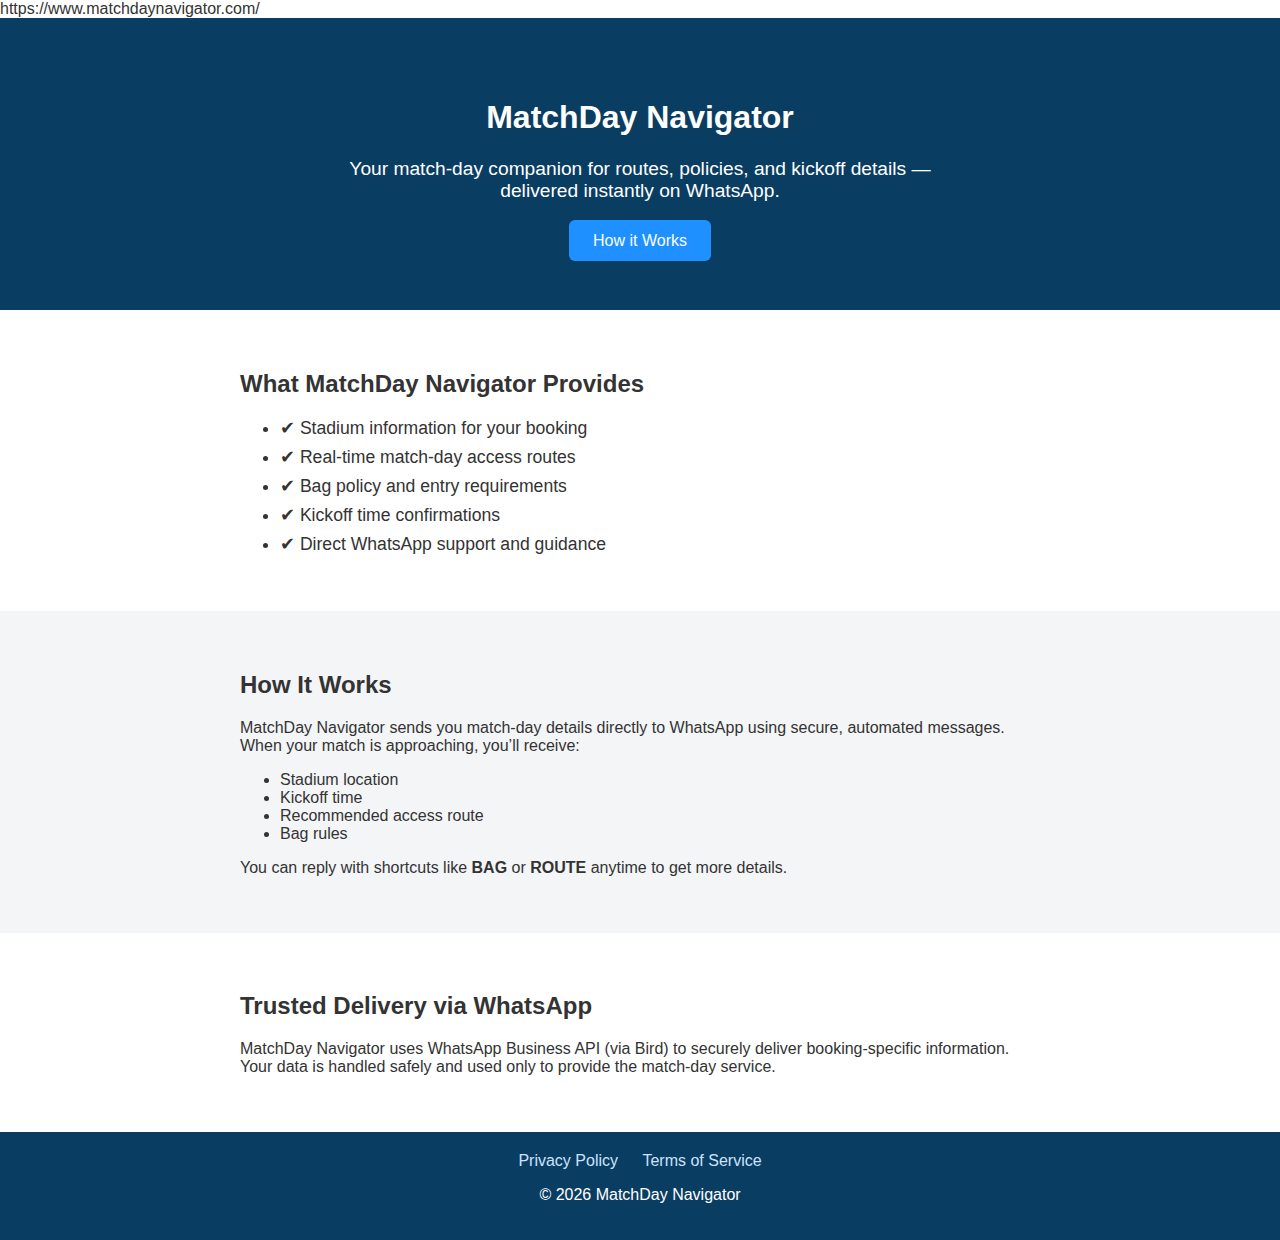
<file: index.html>
<!-- Basic SEO -->
<meta name="description" content="Your match‑day companion for routes, bag policy and kickoff details — delivered on WhatsApp.">
https://www.matchdaynavigator.com/

<!-- Open Graph (link previews on WhatsApp/FB/LinkedIn) -->
<meta property="og:type" content="website">
<meta property="og:title" content="MatchDay Navigator">
<meta property="og:description" content="Match‑day routes, bag rules and kickoff details for your booking — on WhatsApp.">
<meta property="og:url" content="https://www.matchdaynavigator.com/">
<meta property="og:image" content="https://www.matchdaynavigator.com/assets/og-image.png">
<meta property="og:image:width" content="1200">
<meta property="og:image:height" content="630">

<!-- Twitter Card (now X) -->
<meta name="twitter:card" content="summary_large_image">
<meta name="twitter:title" content="MatchDay Navigator">
<meta name="twitter:description" content="Match‑day routes, bag rules and kickoff details for your booking — on WhatsApp.">
<meta name="twitter:image" content="https://www.matchdaynavigator.com/assets/og-image.png">

<!-- Minimal security headers via meta (safe defaults for static sites) -->
<meta http-equiv="Content-Security-Policy" content="default-src 'self'; img-src 'self' data: https:; style-src 'self' 'unsafe-inline'; script-src 'self'; connect-src 'self'; base-uri 'self'; form-action 'self'; frame-ancestors 'none'">
<meta http-equiv="X-Content-Type-Options" content="nosniff">
<meta http-equiv="Referrer-Policy" content="strict-origin-when-cross-origin">


<!DOCTYPE html>
<html lang="en">
<head>
  <meta charset="UTF-8">
  <meta name="viewport" content="width=device-width, initial-scale=1">
  <title>MatchDay Navigator</title>
  <link rel="stylesheet" href="assets/style.css">
</head>
<body>

<header>
  <div class="container">
    <h1>MatchDay Navigator</h1>
    <p class="subtitle">Your match‑day companion for routes, policies, and kickoff details — delivered instantly on WhatsApp.</p>
    <a href="#features" class="btn-primary">How it Works</a>
  </div>
</header>

<section id="features" class="section">
  <div class="container">
    <h2>What MatchDay Navigator Provides</h2>
    <ul class="feature-list">
      <li>✔ Stadium information for your booking</li>
      <li>✔ Real‑time match‑day access routes</li>
      <li>✔ Bag policy and entry requirements</li>
      <li>✔ Kickoff time confirmations</li>
      <li>✔ Direct WhatsApp support and guidance</li>
    </ul>
  </div>
</section>

<section class="section alt">
  <div class="container">
    <h2>How It Works</h2>
    <p>MatchDay Navigator sends you match‑day details directly to WhatsApp using secure, automated messages.  
    When your match is approaching, you’ll receive:</p>

    <ul>
      <li>Stadium location</li>
      <li>Kickoff time</li>
      <li>Recommended access route</li>
      <li>Bag rules</li>
    </ul>

    <p>You can reply with shortcuts like <strong>BAG</strong> or <strong>ROUTE</strong> anytime to get more details.</p>
  </div>
</section>

<section class="section">
  <div class="container">
    <h2>Trusted Delivery via WhatsApp</h2>
    <p>MatchDay Navigator uses WhatsApp Business API (via Bird) to securely deliver booking‑specific information.  
    Your data is handled safely and used only to provide the match‑day service.</p>
  </div>
</section>

<footer>
  <div class="container footer-links">
    <a href="privacy.html">Privacy Policy</a>
    <a href="terms.html">Terms of Service</a>
    <p>© 2026 MatchDay Navigator</p>
  </div>
</footer>

</body>
</html>
</file>
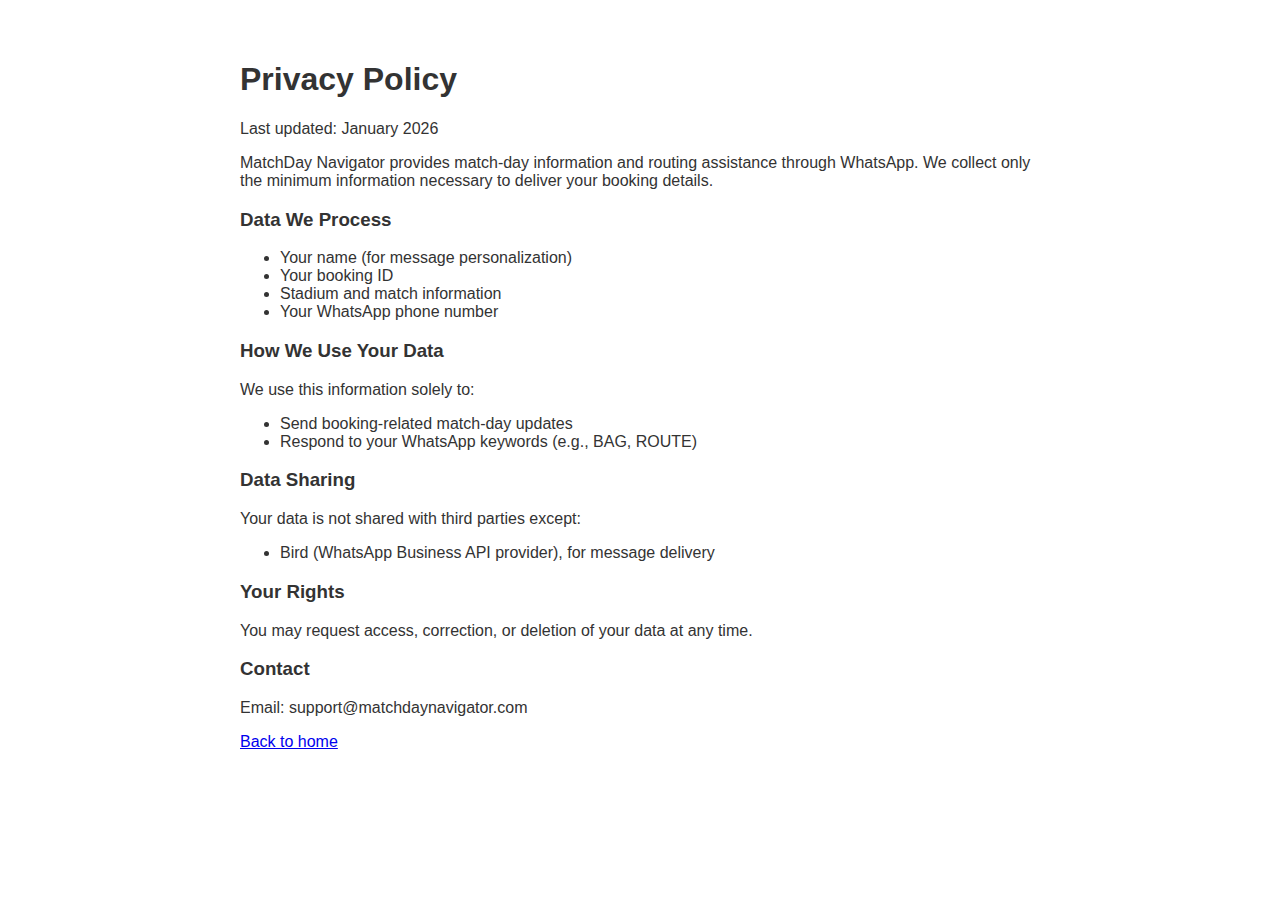
<file: privacy.html>
<!DOCTYPE html>
<html lang="en">
<head>
  <meta charset="UTF-8">
  <meta name="viewport" content="width=device-width, initial-scale=1">
  <title>Privacy Policy - MatchDay Navigator</title>
  <link rel="stylesheet" href="assets/style.css">
</head>
<body>

<div class="container section">
  <h1>Privacy Policy</h1>
  <p>Last updated: January 2026</p>

  <p>MatchDay Navigator provides match‑day information and routing assistance through WhatsApp.  
  We collect only the minimum information necessary to deliver your booking details.</p>

  <h3>Data We Process</h3>
  <ul>
    <li>Your name (for message personalization)</li>
    <li>Your booking ID</li>
    <li>Stadium and match information</li>
    <li>Your WhatsApp phone number</li>
  </ul>

  <h3>How We Use Your Data</h3>
  <p>We use this information solely to:</p>
  <ul>
    <li>Send booking‑related match‑day updates</li>
    <li>Respond to your WhatsApp keywords (e.g., BAG, ROUTE)</li>
  </ul>

  <h3>Data Sharing</h3>
  <p>Your data is not shared with third parties except:
  <ul>
    <li>Bird (WhatsApp Business API provider), for message delivery</li>
  </ul>
  </p>

  <h3>Your Rights</h3>
  <p>You may request access, correction, or deletion of your data at any time.</p>

  <h3>Contact</h3>
  <p>Email: support@matchdaynavigator.com</p>

  <p><a href="index.html">Back to home</a></p>
</div>

</body>
</html>
</file>
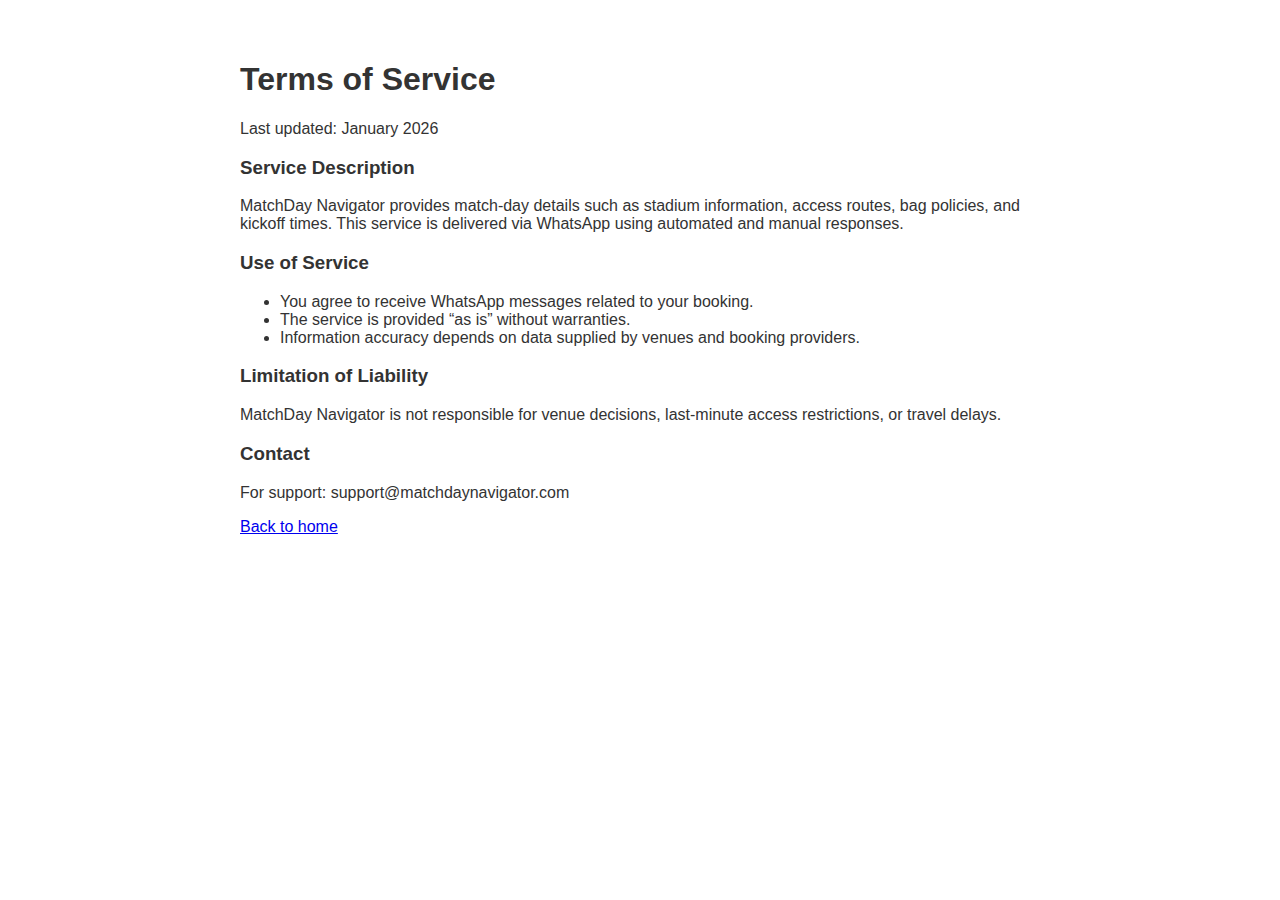
<file: terms.html>
<!DOCTYPE html>
<html lang="en">
<head>
  <meta charset="UTF-8">
  <meta name="viewport" content="width=device-width, initial-scale=1">
  <title>Terms of Service - MatchDay Navigator</title>
  <link rel="stylesheet" href="assets/style.css">
</head>
<body>

<div class="container section">
  <h1>Terms of Service</h1>
  <p>Last updated: January 2026</p>

  <h3>Service Description</h3>
  <p>MatchDay Navigator provides match‑day details such as stadium information, access routes, bag policies, and kickoff times. This service is delivered via WhatsApp using automated and manual responses.</p>

  <h3>Use of Service</h3>
  <ul>
    <li>You agree to receive WhatsApp messages related to your booking.</li>
    <li>The service is provided “as is” without warranties.</li>
    <li>Information accuracy depends on data supplied by venues and booking providers.</li>
  </ul>

  <h3>Limitation of Liability</h3>
  <p>MatchDay Navigator is not responsible for venue decisions, last‑minute access restrictions, or travel delays.</p>

  <h3>Contact</h3>
  <p>For support: support@matchdaynavigator.com</p>

  <p><a href="index.html">Back to home</a></p>
</div>

</body>
</html>
</file>
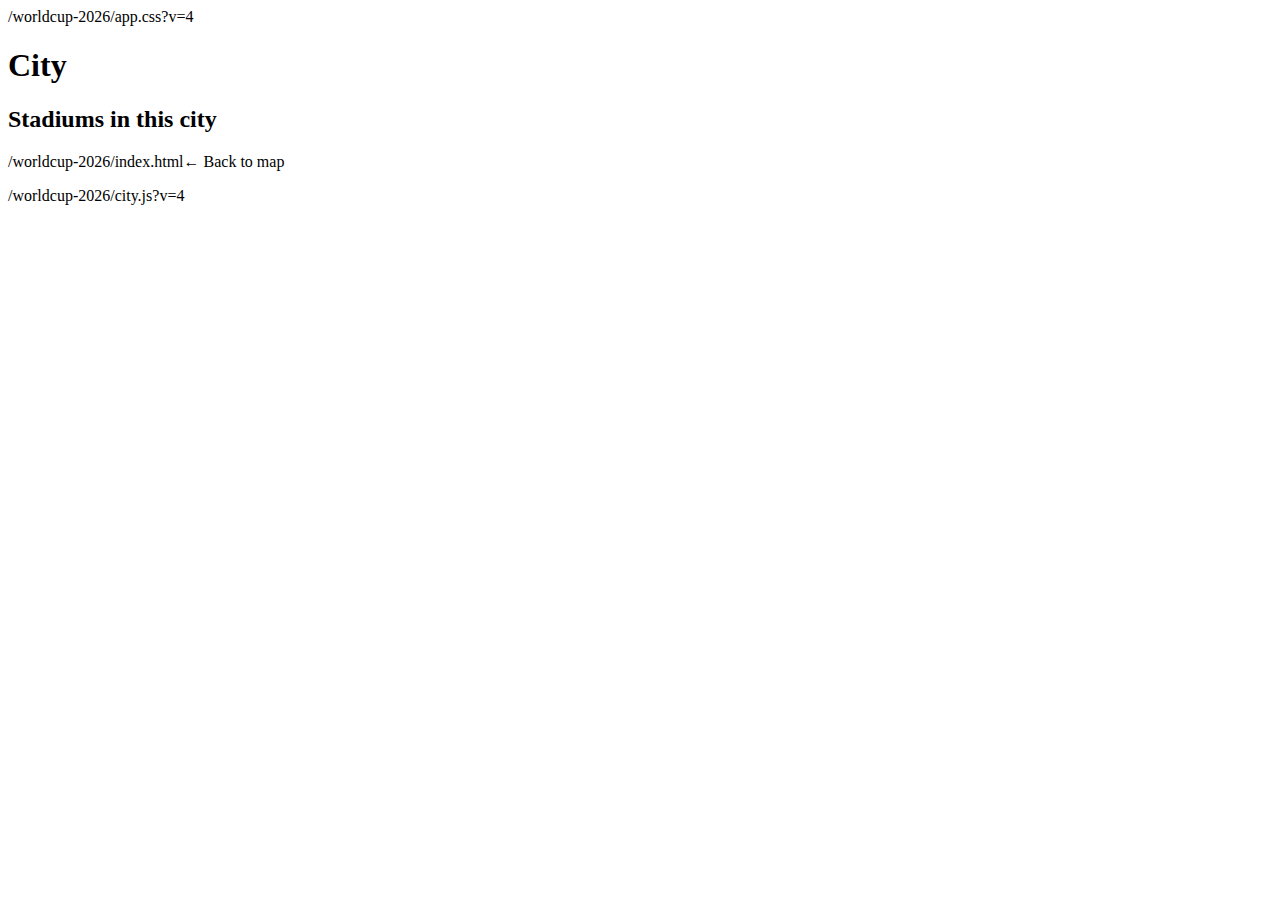
<file: worldcup-2026/city.html>
<!DOCTYPE html>
<html lang="en">
<head>
  <meta charset="UTF-8" />
  <meta name="viewport" content="width=device-width, initial-scale=1" />
  <title>City • World Cup 2026 • MatchDay Navigator</title>
  /worldcup-2026/app.css?v=4
</head>
<body>
  <header class="top"><h1 id="cityTitle">City</h1></header>
  <div class="wrap" style="grid-template-columns:1fr;">
    <main class="panel" style="border:none;">
      <div id="meta" style="margin-bottom:8px;"></div>
      <h2>Stadiums in this city</h2>
      <div id="stadiumList"></div>
      <p style="margin-top:18px;">/worldcup-2026/index.html← Back to map</a></p>
    </main>
  </div>
  /worldcup-2026/city.js?v=4</script>
</body>
</html>
</file>
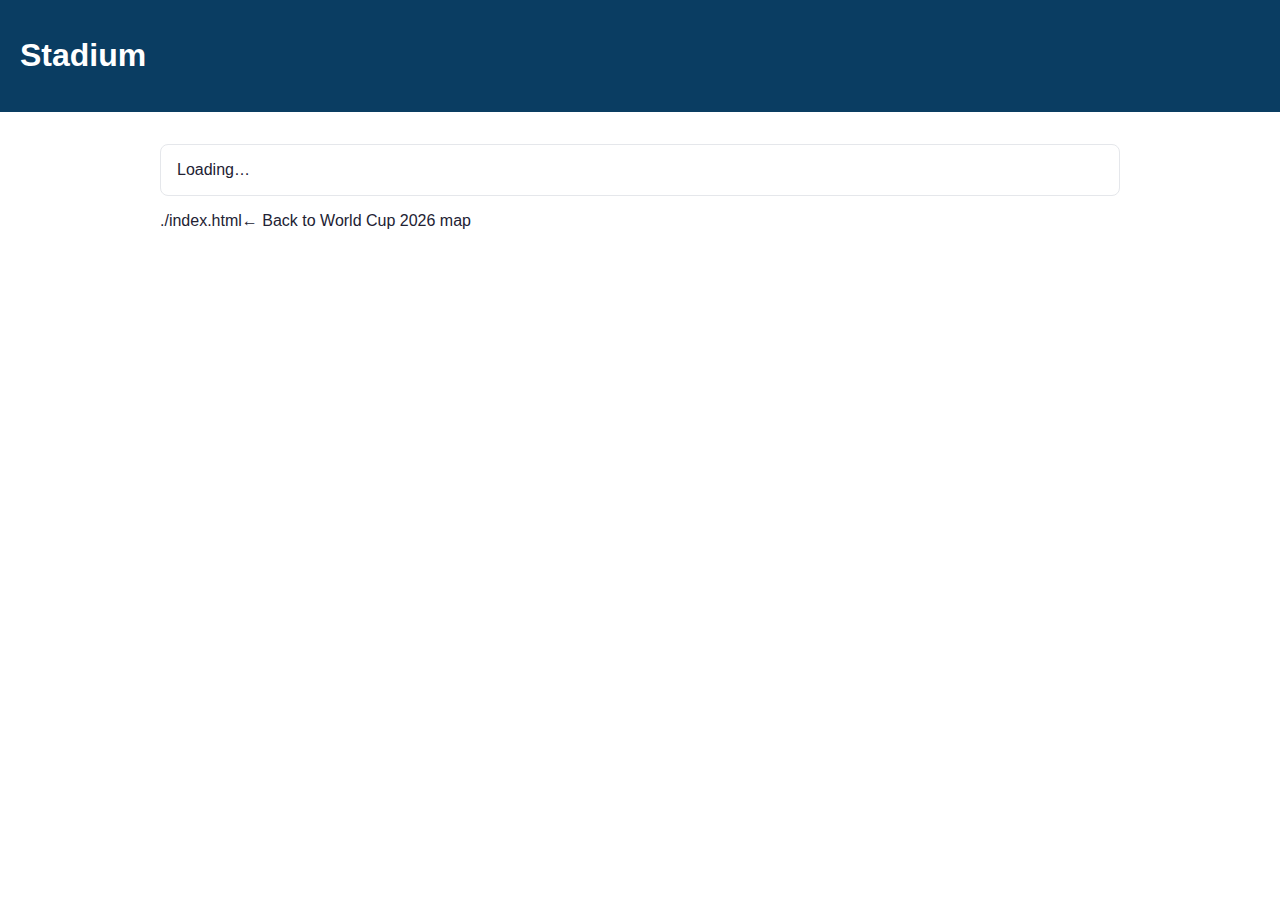
<file: worldcup-2026/stadium.html>
<!DOCTYPE html>
<html lang="en">
<head>
  <meta charset="UTF-8" />
  <meta name="viewport" content="width=device-width, initial-scale=1" />
  <title>Stadium • World Cup 2026 • MatchDay Navigator</title>
  <meta http-equiv="Content-Security-Policy"
        content="default-src 'self'; img-src 'self' data: https:; style-src 'self' 'unsafe-inline'; script-src 'self'; connect-src 'self'; frame-ancestors 'none'">
  <style>
    body{margin:0;font-family:Arial,system-ui,sans-serif;color:#223}
    header{background:#0a3d62;color:#fff;padding:16px 20px}
    main{max-width:960px;margin:0 auto;padding:20px}
    a{color:#1e90ff;text-decoration:none} a:hover{text-decoration:underline}
    .card{border:1px solid #e5e7eb;border-radius:8px;padding:16px;margin:12px 0}
    .row a{margin-right:12px}
    .small{font-size:12px;color:#555}
  </style>
</head>
<body>
  <header><h1 id="title">Stadium</h1></header>
  <main>
    <div id="info" class="card">Loading…</div>
    <p>./index.html← Back to World Cup 2026 map</a></p>
  </main>

  <script>
    const id = new URLSearchParams(location.search).get('id');

    async function loadJSON(url, fallback) {
      try { const r = await fetch(url, {cache:'no-store'}); if(!r.ok) throw 0; return r.json(); }
      catch (e) { return fallback; }
    }

    const CITIES={"cities":[{"slug":"new-york-new-jersey","name":"New York / New Jersey"},
      {"slug":"dallas","name":"Dallas (Arlington)"},{"slug":"houston","name":"Houston"},
      {"slug":"kansas-city","name":"Kansas City"},{"slug":"atlanta","name":"Atlanta"},
      {"slug":"los-angeles","name":"Los Angeles (Inglewood)"},{"slug":"san-francisco-bay-area","name":"San Francisco Bay Area (Santa Clara)"},
      {"slug":"seattle","name":"Seattle"},{"slug":"boston","name":"Boston (Foxborough)"},
      {"slug":"philadelphia","name":"Philadelphia"},{"slug":"miami","name":"Miami (Miami Gardens)"},
      {"slug":"toronto","name":"Toronto"},{"slug":"vancouver","name":"Vancouver"},
      {"slug":"mexico-city","name":"Mexico City"},{"slug":"guadalajara","name":"Guadalajara"},
      {"slug":"monterrey","name":"Monterrey"}]
    };
    const STADIUMS={"stadiums":[
      {"slug":"metlife-stadium","name":"MetLife Stadium","citySlug":"new-york-new-jersey","official_url":"https://www.metlifestadium.com/"},
      {"slug":"att-stadium","name":"AT&T Stadium","citySlug":"dallas","official_url":"https://attstadium.com/"},
      {"slug":"nrg-stadium","name":"NRG Stadium","citySlug":"houston","official_url":"https://www.nrgpark.com/venues/nrg-stadium/"},
      {"slug":"arrowhead-stadium","name":"Arrowhead Stadium","citySlug":"kansas-city","official_url":"https://www.chiefs.com/stadium/"},
      {"slug":"mercedes-benz-stadium","name":"Mercedes-Benz Stadium","citySlug":"atlanta","official_url":"https://www.mercedesbenzstadium.com/"},
      {"slug":"sofi-stadium","name":"SoFi Stadium","citySlug":"los-angeles","official_url":"https://www.sofistadium.com/"},
      {"slug":"levis-stadium","name":"Levi's Stadium","citySlug":"san-francisco-bay-area","official_url":"https://www.levisstadium.com/"},
      {"slug":"lumen-field","name":"Lumen Field","citySlug":"seattle","official_url":"https://www.lumenfield.com/"},
      {"slug":"gillette-stadium","name":"Gillette Stadium","citySlug":"boston","official_url":"https://www.gillettestadium.com/"},
      {"slug":"lincoln-financial-field","name":"Lincoln Financial Field","citySlug":"philadelphia","official_url":"https://www.lincolnfinancialfield.com/"},
      {"slug":"hard-rock-stadium","name":"Hard Rock Stadium","citySlug":"miami","official_url":"https://hardrockstadium.com/"},
      {"slug":"bmo-field","name":"BMO Field","citySlug":"toronto","official_url":"https://www.bmofield.com/"},
      {"slug":"bc-place","name":"BC Place","citySlug":"vancouver","official_url":"https://bcplace.com/"},
      {"slug":"estadio-azteca","name":"Estadio Azteca","citySlug":"mexico-city","official_url":"https://www.estadioazteca.com.mx/"},
      {"slug":"estadio-bbva","name":"Estadio BBVA","citySlug":"monterrey","official_url":"https://www.estadiobbva.com/"},
      {"slug":"estadio-akron","name":"Estadio Akron","citySlug":"guadalajara","official_url":"https://www.estadioakron.mx/"}]};

    (async () => {
      const cities   = (await loadJSON('/assets/data/cities.json',   CITIES)).cities   || [];
      const stadiums = (await loadJSON('/assets/data/stadiums.json', STADIUMS)).stadiums || [];

      const st = stadiums.find(x => x.slug === id);
      if(!st){ document.getElementById('title').textContent='Stadium not found'; return; }
      const city = cities.find(c => c.slug === st.citySlug);

      document.getElementById('title').textContent = st.name;
      const waText = encodeURIComponent(`Hi, I'd like match‑day details for ${st.name}.`);
      const routeUrl = `https://concierge.matchdaynavigator.com/route?stadium=${encodeURIComponent(st.name)}`;
      const optinUrl = `https://concierge.matchdaynavigator.com/optin?stadium=${encodeURIComponent(st.name)}`;

      document.getElementById('info').innerHTML = `
        <div class="row"><b>${st.name}</b>${city ? ` · in ./city.html?id=${city.slug}${city.name}</a>` : ''}</div>
        <div class="row" style="margin-top:8px;">
          ${st.official_url}Official site</a>
          ${routeUrl}Open route</a>
        </div>
        <div class="row" style="margin-top:12px;">
          https://wa.me/14155238886?text=${waText}Get match‑day details on WhatsApp</a>
          <!-- Or: ${optinUrl}Get match‑day details on WhatsApp</a> -->
        </div>
        <p class="small">Replace the number with your official WABA, or point to your own opt‑in page.</p>
      `;
    })().catch(console.error);
  </script>
</body>
</html>
</file>
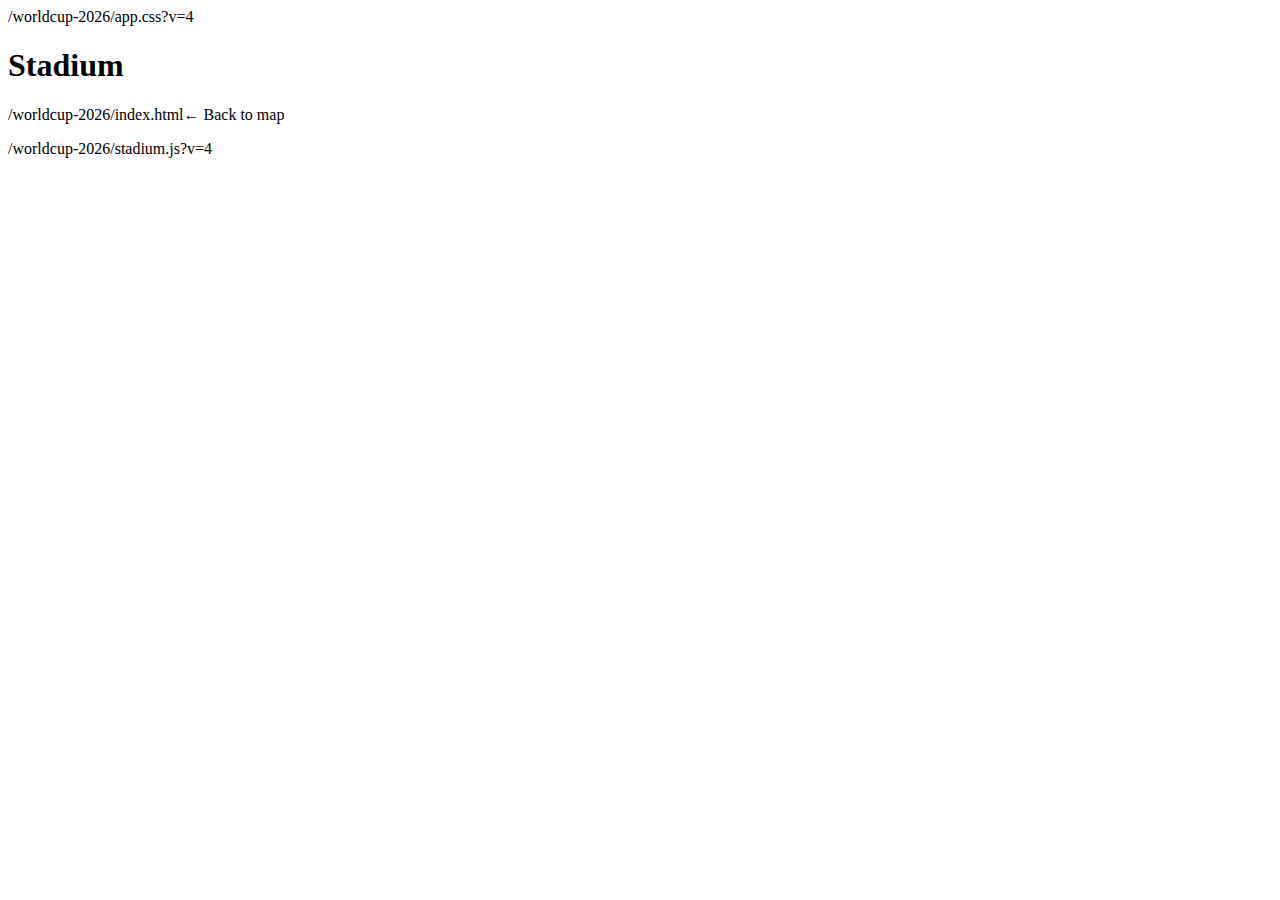
<file: public/worldcup-2026/stadium.html>
<!DOCTYPE html>
<html lang="en">
<head>
  <meta charset="UTF-8" />
  <meta name="viewport" content="width=device-width, initial-scale=1" />
  <title>Stadium • World Cup 2026 • MatchDay Navigator</title>
  /worldcup-2026/app.css?v=4
</head>
<body>
  <header class="top"><h1 id="title">Stadium</h1></header>
  <div class="wrap" style="grid-template-columns:1fr;">
    <main class="panel" style="border:none;">
      <div id="info"></div>
      <p style="margin-top:18px;">/worldcup-2026/index.html← Back to map</a></p>
    </main>
  </div>
  /worldcup-2026/stadium.js?v=4</script>
</body>
</html>
</file>
<file: assets/style.css>
body {
  margin: 0;
  font-family: Arial, sans-serif;
  color: #333;
}

header {
  background: #0a3d62;
  color: white;
  padding: 60px 20px;
  text-align: center;
}

.subtitle {
  max-width: 600px;
  margin: 10px auto 30px auto;
  font-size: 1.2rem;
}

.section {
  padding: 40px 20px;
}

.section.alt {
  background: #f3f5f7;
}

.container {
  max-width: 800px;
  margin: 0 auto;
}

.btn-primary {
  background: #1e90ff;
  color: white;
  padding: 12px 24px;
  text-decoration: none;
  border-radius: 6px;
}

.feature-list li {
  margin: 8px 0;
  font-size: 1.1rem;
}

footer {
  background: #0a3d62;
  color: white;
  padding: 20px;
  text-align: center;
}

.footer-links a {
  color: #cde2ff;
  margin: 0 10px;
  text-decoration: none;
}
</file>
